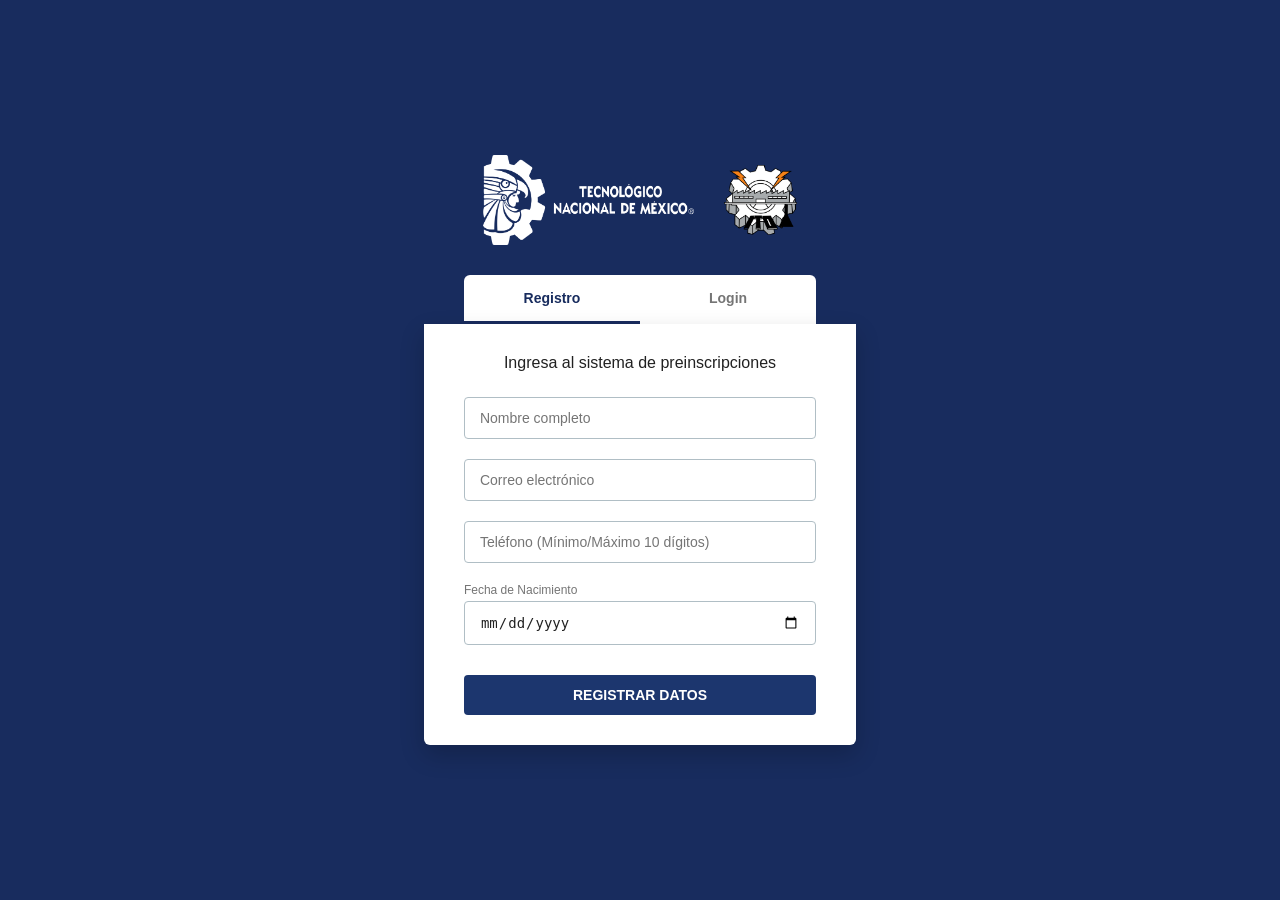
<file: index.html>
<!DOCTYPE html>
<html lang="es">
<head>
    <meta charset="UTF-8">
    <meta name="viewport" content="width=device-width, initial-scale=1.0">
    <title>Actividad 2</title>
    <link rel="stylesheet" href="css/styles.css">
</head>
<body>
    
    <div class="main-container">
        <header class="logos-header">
            <img src="img/tecnm.png" alt="TecNM" class="logo-tecnm">
            <img src="img/ito.png" alt="ITO" class="logo-ito">
        </header>

        <nav class="auth-nav">
            <a href="index.html" class="nav-item active">Registro</a>
            <a href="login.html" class="nav-item">Login</a>
        </nav>

        <main class="auth-panel">
            <form id="registroForm" class="auth-form">
                <p class="panel-instruction">Ingresa al sistema de preinscripciones</p>
                
                <div class="form-group">
                    <input type="text" id="nombre" required placeholder="Nombre completo">
                    <span class="error-msg" id="err-nombre"></span>
                </div>

                <div class="form-group">
                    <input type="email" id="correo" required placeholder="Correo electrónico">
                    <span class="error-msg" id="err-correo"></span>
                </div>

                <div class="form-group">
                    <input type="text" id="telefono" required placeholder="Teléfono (Mínimo/Máximo 10 dígitos)">
                    <span class="error-msg" id="err-telefono"></span>
                </div>

                <div class="form-group">
                    <label for="fechaNac">Fecha de Nacimiento</label>
                    <input type="date" id="fechaNac" required>
                    <span class="error-msg" id="err-fecha"></span>
                </div>

                <button type="submit" class="auth-submit">Registrar Datos</button>
            </form>
        </main>
    </div>

    <dialog id="modalEdad">
        <h3>Procesamiento Exitoso</h3>
        <p id="modalTxtEdad"></p>
        <p id="modalTxtExtra"></p>
        <button id="closeModal" class="modal-close">Cerrar</button>
    </dialog>

    <script src="js/utileria.js"></script>
    <script>

        document.getElementById('telefono').addEventListener('input', function (e) {
            this.value = this.value.replace(/[^0-9]/g, '');
        });

        document.getElementById('registroForm').addEventListener('submit', function(e) {
            e.preventDefault();
            document.querySelectorAll('.error-msg').forEach(el => el.textContent = '');
            
            const nombre = document.getElementById('nombre').value;
            const correo = document.getElementById('correo').value;
            const telefono = document.getElementById('telefono').value;
            const fechaNac = document.getElementById('fechaNac').value;

            console.log("Nombre válido (soloLetras):", soloLetras(nombre));
            console.log("Correo válido (validarCorreo):", validarCorreo(correo));
            console.log("Teléfono válido (validarLongitud):", validarLongitud(telefono, 10));
            console.log("¿Es mayor de edad? (esMayorDeEdad):", esMayorDeEdad(fechaNac));
            
            let valido = true;

            if (!soloLetras(nombre)) {
                document.getElementById('err-nombre').textContent = 'El nombre solo debe contener letras.';
                valido = false;
            }
            if (!validarCorreo(correo)) {
                document.getElementById('err-correo').textContent = 'Formato de correo electrónico no válido.';
                valido = false;
            }
            

            if (!validarLongitud(telefono, 10)) {
                document.getElementById('err-telefono').textContent = 'El teléfono debe tener exactamente 10 dígitos.';
                valido = false;
            }
            if (!esMayorDeEdad(fechaNac)) {
                document.getElementById('err-fecha').textContent = 'Debes ser mayor de edad para registrarte.';
                valido = false;
            }

            if (valido) {
                const nombreLimpio = capitalizarTexto(nombre);
                const edadCalculada = calcularEdad(fechaNac);

                document.getElementById('modalTxtEdad').textContent = `¡Hola ${nombreLimpio}! Hemos calculado tu edad: tienes ${edadCalculada} años.`;
                document.getElementById('modalTxtExtra').textContent = `Validaciones aprobadas al 100%.`;
                document.getElementById('modalEdad').showModal();
            }
        });

        document.getElementById('closeModal').addEventListener('click', () => {
            document.getElementById('modalEdad').close();
            document.getElementById('registroForm').reset();
        });
    </script>
</body>
</html>
</file>
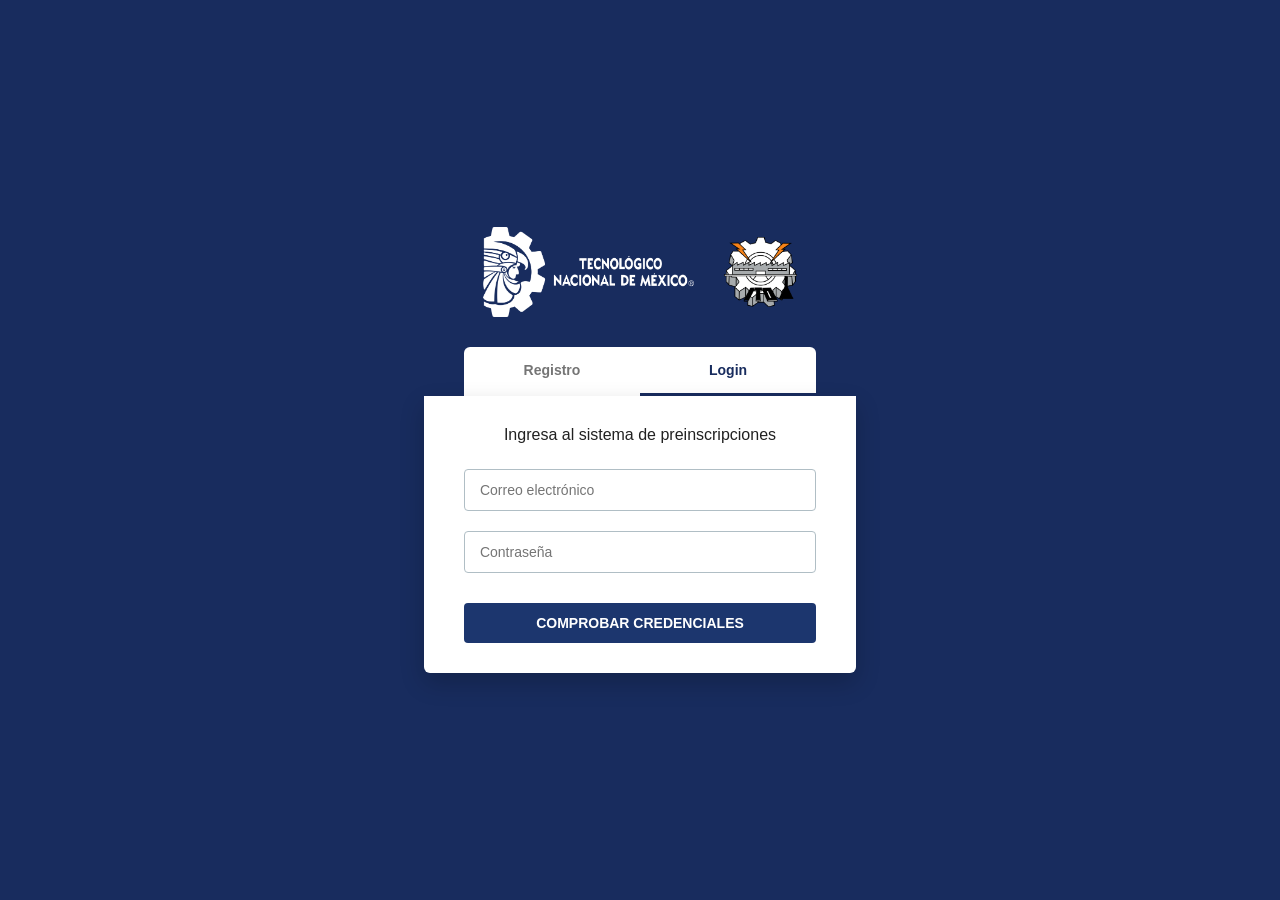
<file: login.html>
<!DOCTYPE html>
<html lang="es">
<head>
    <meta charset="UTF-8">
    <meta name="viewport" content="width=device-width, initial-scale=1.0">
    <title>Iniciar Sesión</title>
    <link rel="stylesheet" href="css/styles.css">
</head>
<body>
    
    <div class="main-container">
        <header class="logos-header">
            <img src="img/tecnm.png" alt="TecNM" class="logo-tecnm">
            <img src="img/ito.png" alt="ITO" class="logo-ito">
        </header>

        <nav class="auth-nav">
            <a href="index.html" class="nav-item">Registro</a>
            <a href="login.html" class="nav-item active">Login</a>
        </nav>

        <main class="auth-panel">
            <form id="loginForm" class="auth-form">
                <p class="panel-instruction">Ingresa al sistema de preinscripciones</p>
                
                <div class="form-group">
                    <input type="email" id="loginCorreo" required placeholder="Correo electrónico">
                    <span class="error-msg" id="err-login-correo"></span>
                </div>

                <div class="form-group">
                    <input type="password" id="loginPass" required placeholder="Contraseña">
                    <span class="error-msg" id="err-login-pass"></span>
                </div>

                <button type="submit" class="auth-submit">Comprobar Credenciales</button>
            </form>
        </main>
    </div>

    <script src="js/utileria.js"></script>
    <script>
        document.getElementById('loginForm').addEventListener('submit', function(e) {
            e.preventDefault();
            document.querySelectorAll('.error-msg').forEach(el => el.textContent = '');

            const correo = document.getElementById('loginCorreo').value;
            const pass = document.getElementById('loginPass').value;
            let valido = true;
            console.log("Correo válido (validarCorreo):", validarCorreo(correo));
            console.log("Contraseña segura (validarPassword):", validarPassword(pass));

            if (!validarCorreo(correo)) {
                document.getElementById('err-login-correo').textContent = 'El formato de correo no es válido.';
                valido = false;
            }

            if (!validarPassword(pass)) {
                document.getElementById('err-login-pass').textContent = 'La contraseña no cumple con los requisitos de seguridad.';
                valido = false;
            }

            if (valido) {
                alert('¡Acceso concedido! Credenciales correctas');
            }
        });
    </script>
</body>
</html>
</file>
<file: css/styles.css>
:root {
    --tecnm-blue: #182c5e; 
    --tecnm-dark-blue: #1c366e; 
    --panel-bg: #ffffff; 
    --input-border: #b0bec5; 
    --input-placeholder: #757575; 
    --input-text: #212121; 
    --error: #dc2626; 
    --text-hint: #9e9e9e; 
}


html, body {
    height: 100%;
    margin: 0;
    padding: 0;
    font-family: Arial, sans-serif;
    background-color: var(--tecnm-blue);
    display: flex;
    justify-content: center;
    align-items: center;
}

.main-container {
    width: 100%;
    max-width: 450px;
    display: flex;
    flex-direction: column;
    align-items: center;
    padding: 20px;
}


.logos-header {
    width: 100%;
    display: flex;
    justify-content: center;
    align-items: center;
    gap: 30px; 
    margin-bottom: 30px;
}

.logo-tecnm {
    height: 90px;
    width: auto;
}

.logo-ito {
    height: 70px;
    width: auto;
}


.auth-nav {
    width: 100%;
    display: flex;
    background-color: var(--panel-bg);
    border-radius: 6px 6px 0 0;
    overflow: hidden;
}

.nav-item {
    flex: 1;
    text-align: center;
    padding: 15px 0;
    text-decoration: none;
    color: var(--input-placeholder);
    font-size: 14px;
    font-weight: bold;
    border-bottom: 3px solid transparent;
    cursor: pointer;
    transition: color 0.2s, border-bottom 0.2s;
}

.nav-item.active {
    color: var(--tecnm-blue);
    border-bottom: 3px solid var(--tecnm-blue);
}

.nav-item:hover {
    color: var(--tecnm-dark-blue);
}

.auth-panel {
    width: 100%;
    background-color: var(--panel-bg);
    padding: 30px 40px;
    border-radius: 0 0 6px 6px;
    box-shadow: 0 10px 25px rgba(0,0,0,0.2);
    display: flex;
    flex-direction: column;
    align-items: center;
}


.auth-form {
    width: 100%;
    display: flex;
    flex-direction: column;
}

.panel-instruction {
    font-size: 16px;
    color: var(--input-text);
    text-align: center;
    margin-top: 0;
    margin-bottom: 25px;
    font-weight: normal;
}

.form-group {
    width: 100%;
    margin-bottom: 15px;
}

.form-group label {
    display: block;
    font-size: 12px;
    color: var(--input-placeholder);
    margin-bottom: 4px;
}

.form-group input {
    width: 100%;
    padding: 12px 15px;
    box-sizing: border-box;
    border: 1px solid var(--input-border);
    border-radius: 4px;
    font-size: 14px;
    color: var(--input-text);
}

.form-group input::placeholder {
    color: var(--input-placeholder);
}

.form-group input:focus {
    outline: none;
    border-color: var(--tecnm-blue);
}

.auth-submit {
    width: 100%;
    padding: 12px;
    background-color: var(--tecnm-dark-blue);
    color: #ffffff;
    border: none;
    border-radius: 4px;
    font-size: 14px;
    font-weight: bold;
    cursor: pointer;
    text-transform: uppercase;
    transition: background-color 0.2s;
    margin-top: 10px;
}

.auth-submit:hover {
    background-color: #1a2a4f;
}

.error-msg {
    color: var(--error);
    font-size: 11px;
    display: block;
    margin-top: 5px;
}

.hint {
    color: var(--text-hint);
    font-size: 11px;
    display: block;
    margin-top: 4px;
}

dialog {
    border: none;
    border-radius: 6px;
    padding: 25px 35px;
    box-shadow: 0 10px 25px rgba(0,0,0,0.2);
    max-width: 350px;
    text-align: center;
}

dialog::backdrop {
    background: rgba(0, 0, 0, 0.5);
    backdrop-filter: blur(4px);
}

dialog h3 {
    margin-top: 0;
    color: var(--tecnm-blue);
}

.modal-close {
    background-color: var(--text-hint);
    margin-top: 15px;
    width: 100%;
    padding: 10px;
    color: white;
    border: none;
    border-radius: 4px;
    cursor: pointer;
    font-weight: bold;
}
.modal-close:hover {
    background-color: #757575;
}
</file>
